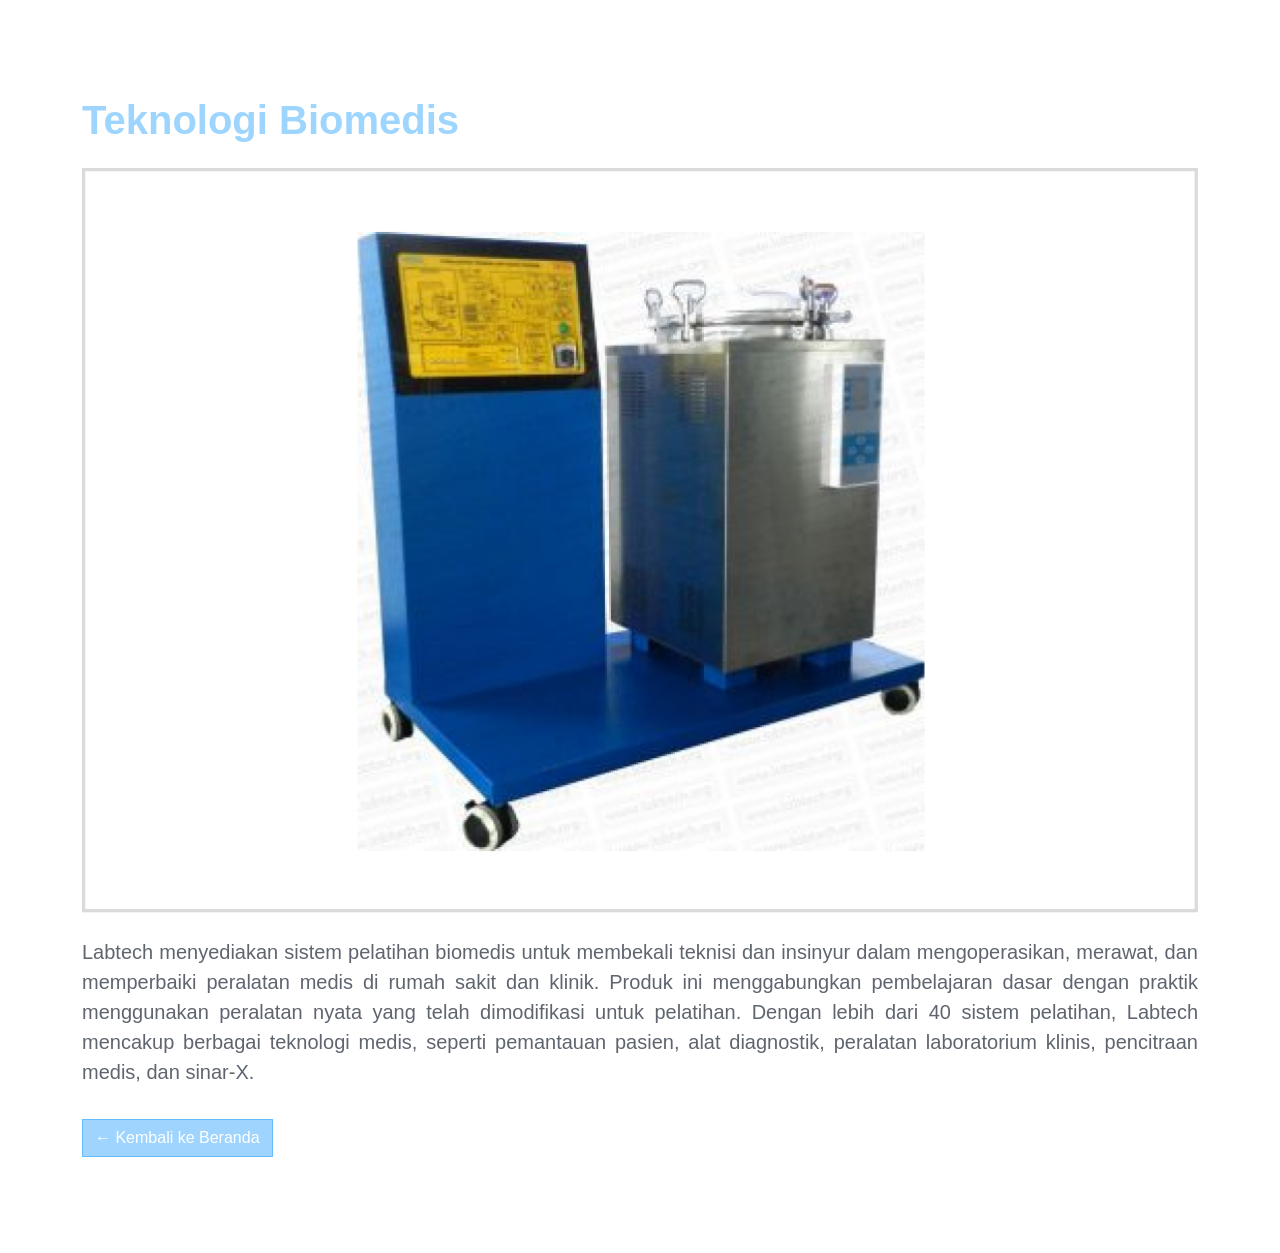
<file: service-biomedis.html>
<!DOCTYPE html>
<html lang="id">
<head>
    <meta charset="utf-8">
    <title>Teknologi Biomedis - Labtech</title>
    <link href="css/bootstrap.min.css" rel="stylesheet">
    <link href="css/style.css" rel="stylesheet">
</head>
<body class="p-5">
    <div class="container py-5">
        <h1 class="text-primary mb-4">Teknologi Biomedis</h1>
        <img src="img/penta 9.png" class="img-fluid rounded mb-4" alt="Biomedis">
        <p class="lead">Labtech menyediakan sistem pelatihan biomedis untuk membekali teknisi dan insinyur dalam mengoperasikan, merawat, dan memperbaiki peralatan medis di rumah sakit dan klinik. Produk ini menggabungkan pembelajaran dasar dengan praktik menggunakan peralatan nyata yang telah dimodifikasi untuk pelatihan. Dengan lebih dari 40 sistem pelatihan, Labtech mencakup berbagai teknologi medis, seperti pemantauan pasien, alat diagnostik, peralatan laboratorium klinis, pencitraan medis, dan sinar-X.</p>
        <a href="index.html#about" class="btn btn-primary mt-3">← Kembali ke Beranda</a>
    </div>
</body>
</html>
</file>
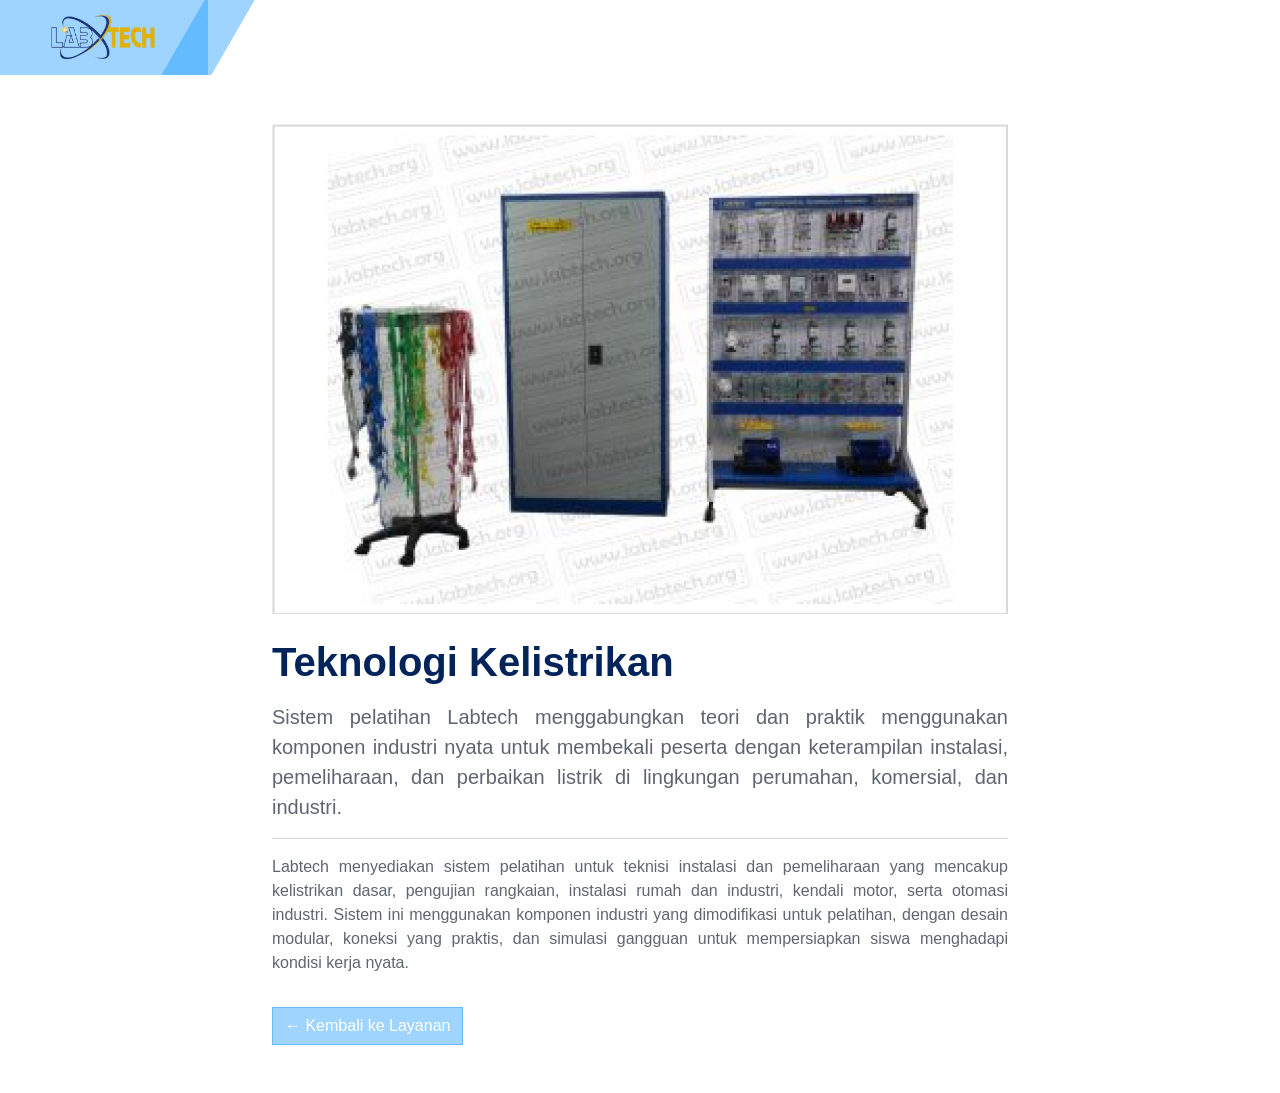
<file: service-detail.html>
<!DOCTYPE html>
<html lang="en">
<head>
    <meta charset="utf-8">
    <title>Service Details - Labtech</title>
    <meta content="width=device-width, initial-scale=1.0" name="viewport">
    
    <!-- Stylesheet -->
    <link href="css/bootstrap.min.css" rel="stylesheet">
    <link href="css/style.css" rel="stylesheet">
    <link href="https://cdnjs.cloudflare.com/ajax/libs/font-awesome/5.10.0/css/all.min.css" rel="stylesheet">
</head>
<body>

    <!-- Header / Navbar Sederhana -->
    <nav class="navbar navbar-expand-lg bg-white navbar-light sticky-top py-0 pe-5">
        <a href="index.html" class="navbar-brand ps-5 me-0">
            <img src="img/logo labtech.png" alt="Logo" style="max-height: 50px;">
        </a>
        <div class="collapse navbar-collapse">
            <div class="navbar-nav ms-auto p-4 p-lg-0">
        </div>
    </nav>

    <!-- Content Detail Service -->
    <div class="container py-5">
        <div class="row">
            <div class="col-lg-8 mx-auto">
                <img src="img/penta 7.png" class="img-fluid rounded mb-4 w-100" alt="Service Detail">
                <h1 class="mb-3">Teknologi Kelistrikan</h1>
                <p class="lead">Sistem pelatihan Labtech menggabungkan teori dan praktik menggunakan komponen industri nyata untuk membekali peserta dengan keterampilan instalasi, pemeliharaan, dan perbaikan listrik di lingkungan perumahan, komersial, dan industri.</p>
                <hr>
                <p>Labtech menyediakan sistem pelatihan untuk teknisi instalasi dan pemeliharaan yang mencakup kelistrikan dasar, pengujian rangkaian, instalasi rumah dan industri, kendali motor, serta otomasi industri. Sistem ini menggunakan komponen industri yang dimodifikasi untuk pelatihan, dengan desain modular, koneksi yang praktis, dan simulasi gangguan untuk mempersiapkan siswa menghadapi kondisi kerja nyata.</p>
                
                <a href="index.html#service" class="btn btn-primary mt-3">← Kembali ke Layanan</a>
            </div>
        </div>
    </div>

</body>
</html>
</file>
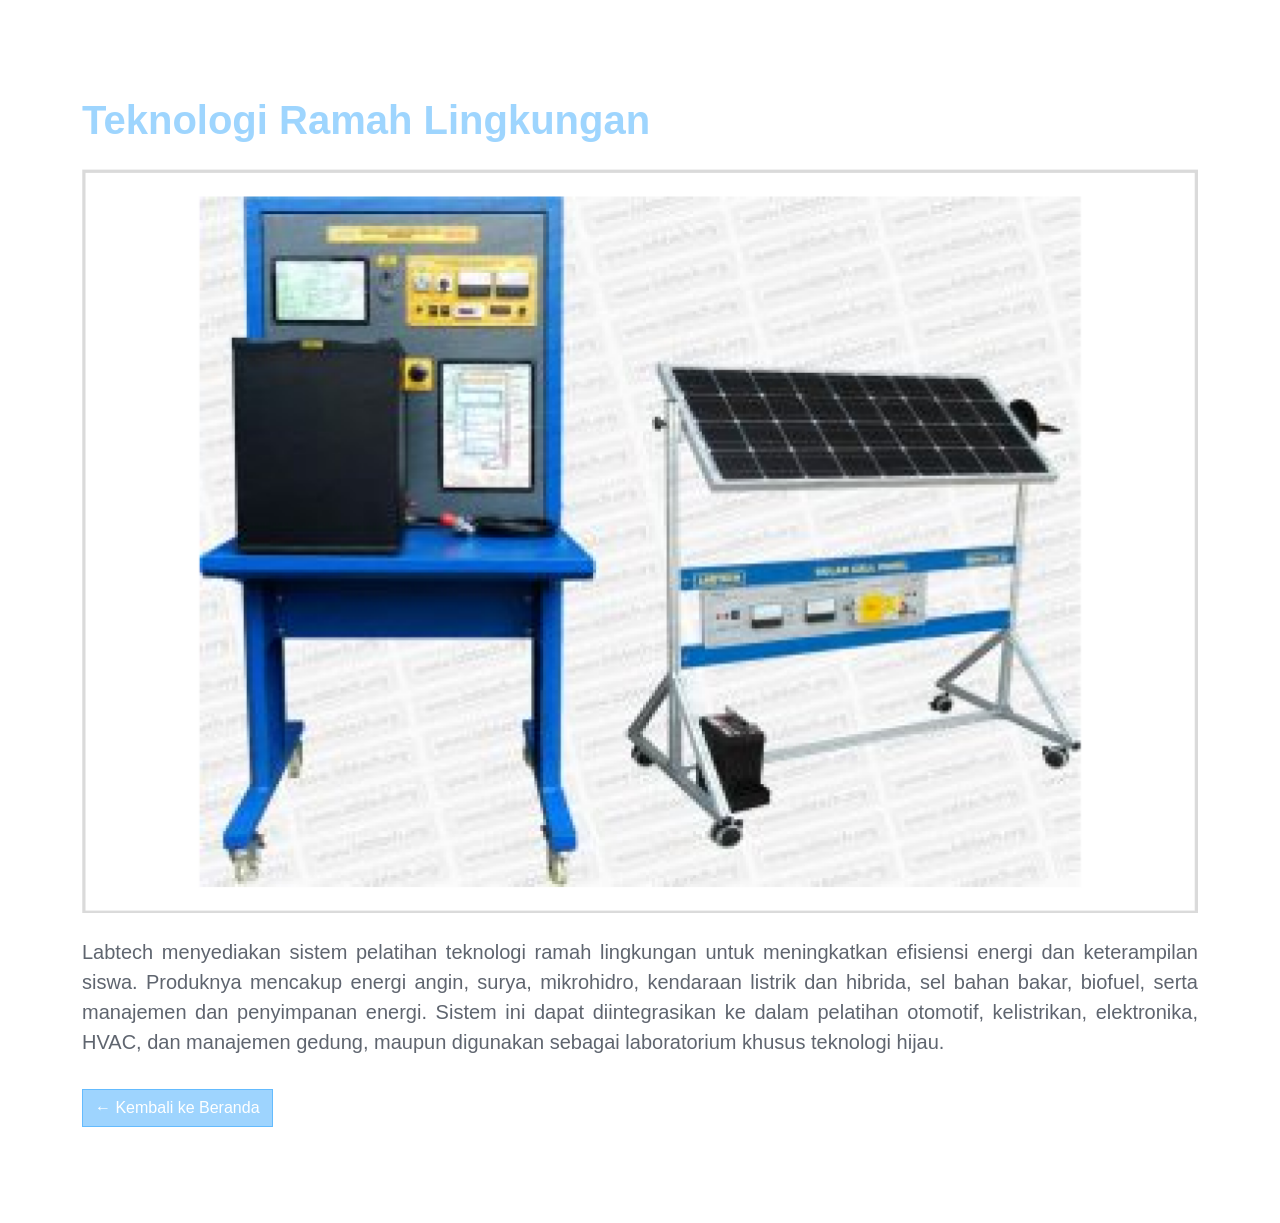
<file: service-green.html>
<!DOCTYPE html>
<html lang="id">
<head>
    <meta charset="utf-8">
    <title>Teknologi Ramah Lingkungan - Labtech</title>
    <link href="css/bootstrap.min.css" rel="stylesheet">
    <link href="css/style.css" rel="stylesheet">
</head>
<body class="p-5">
    <div class="container py-5">
        <h1 class="text-primary mb-4">Teknologi Ramah Lingkungan</h1>
        <img src="img/penta 10.png" class="img-fluid rounded mb-4" alt="Green Tech">
        <p class="lead">Labtech menyediakan sistem pelatihan teknologi ramah lingkungan untuk meningkatkan efisiensi energi dan keterampilan siswa. Produknya mencakup energi angin, surya, mikrohidro, kendaraan listrik dan hibrida, sel bahan bakar, biofuel, serta manajemen dan penyimpanan energi. Sistem ini dapat diintegrasikan ke dalam pelatihan otomotif, kelistrikan, elektronika, HVAC, dan manajemen gedung, maupun digunakan sebagai laboratorium khusus teknologi hijau.</p>
        <a href="index.html#about" class="btn btn-primary mt-3">← Kembali ke Beranda</a>
    </div>
</body>
</html>
</file>
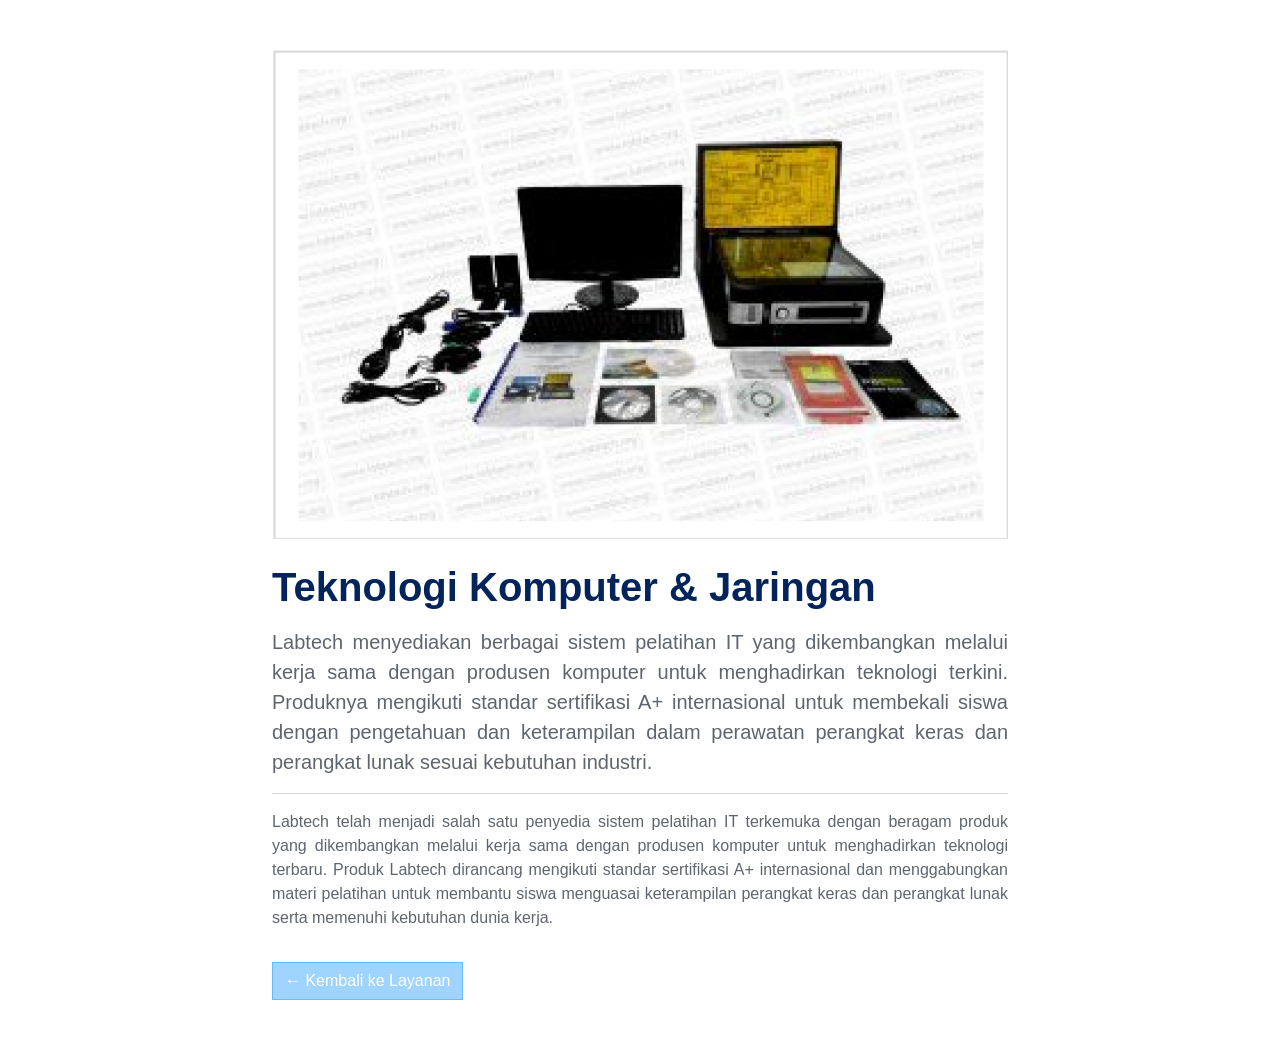
<file: service-network.html>
<!DOCTYPE html>
<html lang="id">
<head>
    <meta charset="utf-8">
    <title>Teknologi Komputer & Jaringan - Labtech</title>
    <link href="css/bootstrap.min.css" rel="stylesheet">
    <link href="css/style.css" rel="stylesheet">
</head>
<div class="container py-5">
        <div class="row">
            <div class="col-lg-8 mx-auto">
                <img src="img/penta 11.png" class="img-fluid rounded mb-4 w-100" alt="Service Detail">
                <h1 class="mb-3">Teknologi Komputer & Jaringan</h1>
                <p class="lead">Labtech menyediakan berbagai sistem pelatihan IT yang dikembangkan melalui kerja sama dengan produsen komputer untuk menghadirkan teknologi terkini. Produknya mengikuti standar sertifikasi A+ internasional untuk membekali siswa dengan pengetahuan dan keterampilan dalam perawatan perangkat keras dan perangkat lunak sesuai kebutuhan industri.</p>
                <hr>
                <p>Labtech telah menjadi salah satu penyedia sistem pelatihan IT terkemuka dengan beragam produk yang dikembangkan melalui kerja sama dengan produsen komputer untuk menghadirkan teknologi terbaru. Produk Labtech dirancang mengikuti standar sertifikasi A+ internasional dan menggabungkan materi pelatihan untuk membantu siswa menguasai keterampilan perangkat keras dan perangkat lunak serta memenuhi kebutuhan dunia kerja.</p>
                
                <a href="index.html#service" class="btn btn-primary mt-3">← Kembali ke Layanan</a>
            </div>
        </div>
    </div>

</body>
</html>
</file>
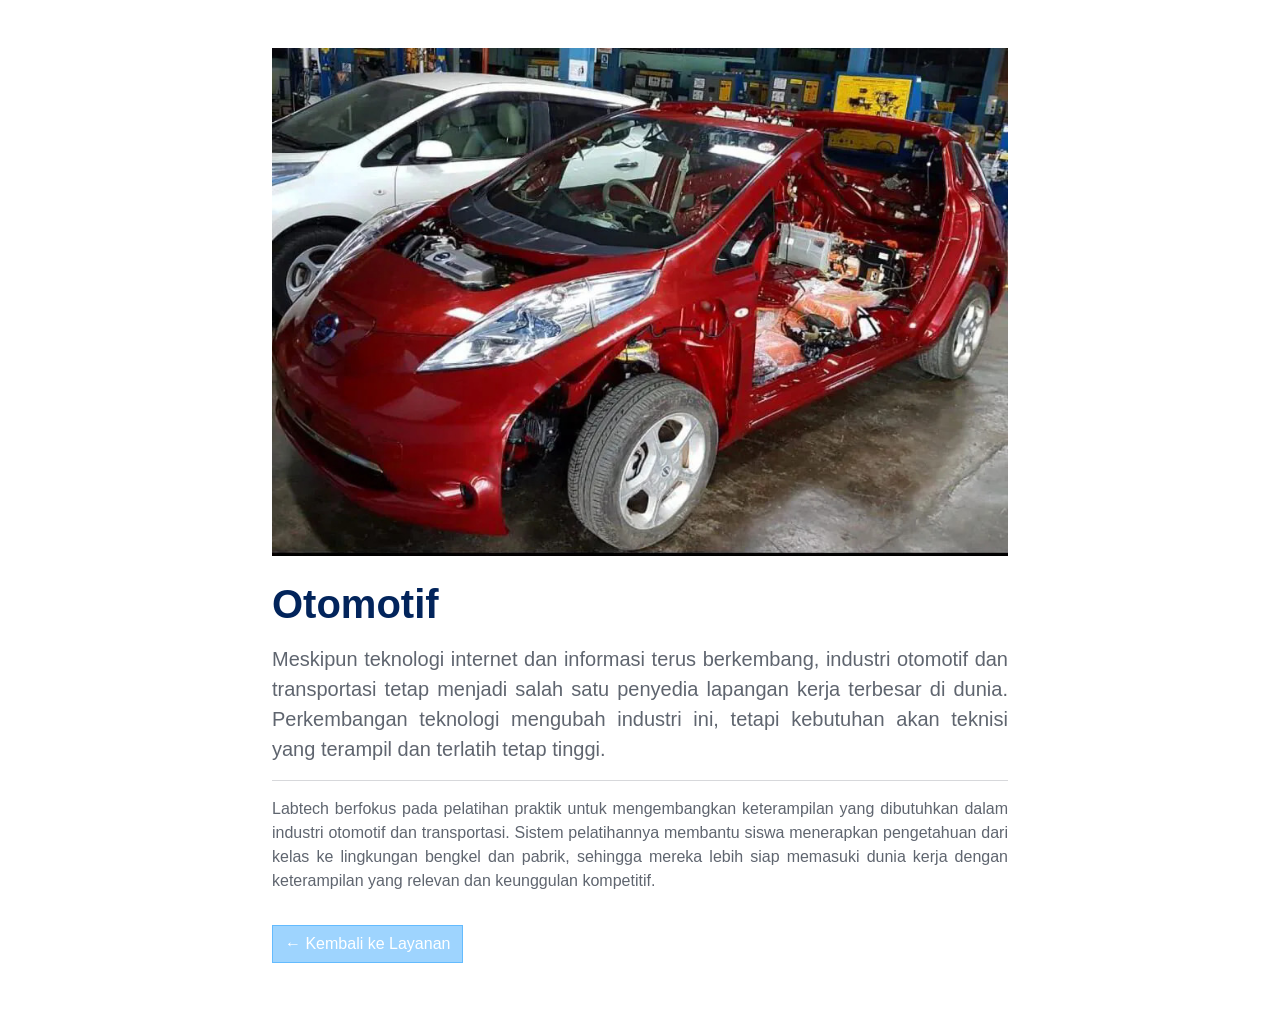
<file: service-otomotif.html>
<!DOCTYPE html>
<html lang="id">
<head>
    <meta charset="utf-8">
    <title>Otomotif - Labtech</title>
    <link href="css/bootstrap.min.css" rel="stylesheet">
    <link href="css/style.css" rel="stylesheet">
</head>
<div class="container py-5">
        <div class="row">
            <div class="col-lg-8 mx-auto">
                <img src="img/penta 8.jpg" class="img-fluid rounded mb-4 w-100" alt="Service Detail">
                <h1 class="mb-3">Otomotif</h1>
                <p class="lead">Meskipun teknologi internet dan informasi terus berkembang, industri otomotif dan transportasi tetap menjadi salah satu penyedia lapangan kerja terbesar di dunia. Perkembangan teknologi mengubah industri ini, tetapi kebutuhan akan teknisi yang terampil dan terlatih tetap tinggi.</p>
                <hr>
                <p>Labtech berfokus pada pelatihan praktik untuk mengembangkan keterampilan yang dibutuhkan dalam industri otomotif dan transportasi. Sistem pelatihannya membantu siswa menerapkan pengetahuan dari kelas ke lingkungan bengkel dan pabrik, sehingga mereka lebih siap memasuki dunia kerja dengan keterampilan yang relevan dan keunggulan kompetitif.</p>
                
                <a href="index.html#service" class="btn btn-primary mt-3">← Kembali ke Layanan</a>
            </div>
        </div>
    </div>

</body>
</html>
</file>
<file: css/style.css>
/********** Template CSS **********/
:root {
    --primary: #0d95fd66; 
    --secondary: #5F656F;
    --light: #F5F5F5;
    --dark: #02245B;
}

.btn-primary {
    color: #FFFFFF !important;
    background-color: var(--primary) !important;
    border-color: var(--primary) !important;
}

.btn-primary:hover,
.btn-primary:focus,
.btn-primary:active {
    color: #FFFFFF !important;
    background-color: #0b5ed7 !important;
    border-color: #0a58ca !important;
}

.bg-primary {
    background-color: var(--primary) !important;
}

.text-primary {
    color: var(--primary) !important;
}


.back-to-top {
    position: fixed;
    display: none;
    right: 30px;
    bottom: 30px;
    z-index: 99;
}

h1,
h2,
.h1,
.h2,
.fw-bold {
    font-weight: 700 !important;
}

h3,
h4,
.h3,
.h4,
.fw-medium {
    font-weight: 600 !important;
}

h5,
h6,
.h5,
.h6,
.fw-semi-bold {
    font-weight: 500 !important;
}


/*** Spinner ***/
#spinner {
    opacity: 0;
    visibility: hidden;
    transition: opacity .5s ease-out, visibility 0s linear .5s;
    z-index: 99999;
}

#spinner.show {
    transition: opacity .5s ease-out, visibility 0s linear 0s;
    visibility: visible;
    opacity: 1;
}


/*** Button ***/
.btn {
    transition: .5s;
    font-weight: 500;
}

.btn-primary,
.btn-outline-primary:hover {
    color: #FFFFFF;
}

.btn-square {
    width: 38px;
    height: 38px;
}

.btn-sm-square {
    width: 32px;
    height: 32px;
}

.btn-lg-square {
    width: 48px;
    height: 48px;
}

.btn-square,
.btn-sm-square,
.btn-lg-square {
    padding: 0;
    display: flex;
    align-items: center;
    justify-content: center;
    font-weight: normal;
}


.topbar-right {
    position: relative;
    background: var(--primary);
}

.topbar-right::before {
    position: absolute;
    content: "";
    width: 30px;
    height: 100%;
    top: 0;
    left: -15px;
    transform: skewX(-30deg);
    background-color: var(--primary);
}


/*** Navbar ***/
.navbar.sticky-top {
    top: -100px;
    transition: .5s;
}

.navbar .navbar-brand {
    position: relative;
    padding-right: 50px;
    height: 75px;
    display: flex;
    align-items: center;
    background: var(--primary);
}

.navbar .navbar-brand::after {
    position: absolute;
    content: "";
    width: 50px;
    height: 100%;
    top: 0;
    right: -25px;
    transform: skewX(-30deg);
    background-color: var(--primary);
}

.navbar .navbar-nav .nav-link {
    margin-right: 35px;
    padding: 20px 0;
    color: var(--dark);
    font-size: 18px;
    font-weight: 500;
    outline: none;
}

.navbar .navbar-nav .nav-link:hover,
.navbar .navbar-nav .nav-link.active {
    color: var(--primary);
}

.navbar .dropdown-toggle::after {
    border: none;
    content: "\f107";
    font-family: "Font Awesome 5 Free";
    font-weight: 900;
    vertical-align: middle;
    margin-left: 8px;
}
/* Ubah margin/padding section di style.css */
#berita {
    padding-bottom: 20px !important;
    margin-bottom: 0 !important;
}

#struktur-organisasi {
    padding-top: 20px !important;
    margin-top: 0 !important;
}
@media (max-width: 991.98px) {
    .navbar .navbar-nav .nav-link  {
        margin-right: 0;
        padding: 10px 0;
    }

    .navbar .navbar-nav {
        border-top: 1px solid #EEEEEE;
    }
}

@media (min-width: 992px) {
    .navbar .nav-item .dropdown-menu {
        display: block;
        border: none;
        margin-top: 0;
        top: 150%;
        opacity: 0;
        visibility: hidden;
        transition: .5s;
    }

    .navbar .nav-item:hover .dropdown-menu {
        top: 100%;
        visibility: visible;
        transition: .5s;
        opacity: 1;
    }
}


/*** Header ***/
.carousel-caption {
    top: 0;
    left: 0;
    right: 0;
    bottom: 0;
    display: flex;
    align-items: center;
    background: linear-gradient(to right, rgba(2, 36, 91, 0.404) 0%, rgba(2, 36, 91, 0) 100%);
    z-index: 1;
}

.carousel-control-prev,
.carousel-control-next {
    width: 15%;
}

.carousel-control-prev-icon,
.carousel-control-next-icon {
    width: 3.5rem;
    height: 3.5rem;
    background-color: var(--primary);
    border: 15px solid var(--primary);
    border-radius: 3.5rem;
}

@media (max-width: 768px) {
    #header-carousel .carousel-item {
        position: relative;
        min-height: 450px;
    }
    
    #header-carousel .carousel-item img {
        position: absolute;
        width: 100%;
        height: 100%;
        object-fit: cover;
    }
}


/*** Facts ***/
.facts {
    position: relative;
    margin: 6rem 0;
    background: var(--dark);
}

.facts .border {
    border-color: rgba(255, 255, 255, .1) !important;
}


/*** Service ***/
.service-item {
    position: relative;
    margin: 65px 0 25px 0;
    box-shadow: 0 0 45px rgba(0, 0, 0, .07);
}

.service-item .service-img {
    position: absolute;
    padding: 12px;
    width: 130px;
    height: 130px;
    top: -65px;
    left: 50%;
    transform: translateX(-50%);
    background: #FFFFFF;
    box-shadow: 0 0 45px rgba(0, 0, 0, .09);
    z-index: 2;
}

.service-item .service-detail {
    position: absolute;
    width: 100%;
    height: 100%;
    top: 0;
    left: 0;
    overflow: hidden;
    z-index: 1;
}

.service-item .service-title {
    position: absolute;
    padding: 65px 30px 25px 30px;
    width: 100%;
    height: 100%;
    top: 0;
    left: 0;
    display: flex;
    flex-direction: column;
    align-items: center;
    justify-content: center;
    text-align: center;
    background: #FFFFFF;
    transition: .5s;
}

.service-item:hover .service-title {
    top: -100%;
}

.service-item .service-text {
    position: absolute;
    overflow: hidden;
    padding: 65px 30px 25px 30px;
    width: 100%;
    height: 100%;
    top: 100%;
    left: 0;
    display: flex;
    align-items: center;
    text-align: center;
    background: rgba(2, 36, 91, .7);
    transition: .5s;
}

.service-item:hover .service-text {
    top: 0;
}

.service-item .service-text::before {
    position: absolute;
    content: "";
    width: 100%;
    height: 100px;
    top: -100%;
    left: 0;
    transform: skewY(-12deg);
    background: #FFFFFF;
    transition: .5s;
}

.service-item:hover .service-text::before {
    top: -55px;
}

.service-item .btn {
    position: absolute;
    width: 130px;
    height: 50px;
    left: 50%;
    bottom: -25px;
    transform: translateX(-50%);
    display: flex;
    align-items: center;
    justify-content: center;
    color: var(--secondary);
    background: #FFFFFF;
    border: none;
    box-shadow: 0 0 45px rgba(0, 0, 0, .09);
    z-index: 2;
}

.service-item .btn:hover {
    color: #FFFFFF;
    background: var(--primary);
}


/*** Project ***/
.project-item {
    position: relative;
    display: block;
}

.project-item img {
    transition: .5s;
}

.project-item:hover img {
    margin-top: -60px;
}

.project-item .project-title {
    position: absolute;
    padding: 0 15px;
    width: 100%;
    height: 80px;
    bottom: -110px;
    left: 0;
    display: flex;
    align-items: center;
    justify-content: center;
    text-align: center;
    background: var(--dark);
    transition: .5s;
}

.project-item:hover .project-title  {
    bottom: -60px;
}

.project-item .project-title::before {
    position: absolute;
    content: "";
    width: 100%;
    height: 30px;
    top: -15px;
    left: 0;
    transform: skewY(-5deg);
    background: var(--dark);
    transition: .5s;
}


/*** Client ***/
.client-item {
    box-shadow: 0 0 45px rgba(0, 0, 0, .07);
}

.client-logo img {
    width: 100px;
}

.client-logo small {
    display: block;
}

.client-item a {
    transition: .5s;
}

.client-item a:hover {
    color: var(--primary);
    letter-spacing: 1px;
}


/*** Team ***/
.team-item .team-social {
    position: absolute;
    width: 100%;
    height: 100%;
    top: 0;
    left: -100%;
    display: flex;
    align-items: center;
    background: var(--primary);
    transition: .5s;
}

.team-item:hover .team-social {
    left: 0;
}


/*** Footer ***/
.footer {
    color: #B0B9AE;
}

.footer .btn.btn-link {
    display: block;
    margin-bottom: 5px;
    padding: 0;
    text-align: left;
    color: #B0B9AE;
    font-weight: normal;
    text-transform: capitalize;
    transition: .3s;
}

.footer .btn.btn-link::before {
    position: relative;
    content: "\f105";
    font-family: "Font Awesome 5 Free";
    font-weight: 900;
    margin-right: 10px;
}

.footer .btn.btn-link:hover {
    color: var(--light);
    letter-spacing: 1px;
    box-shadow: none;
}

.copyright {
    color: #B0B9AE;
    border-top: 1px solid rgba(255, 255, 255, .1);
}
/* Membuat semua paragraf di website rata kanan-kiri */
p {
    text-align: justify !important;
}
</file>
